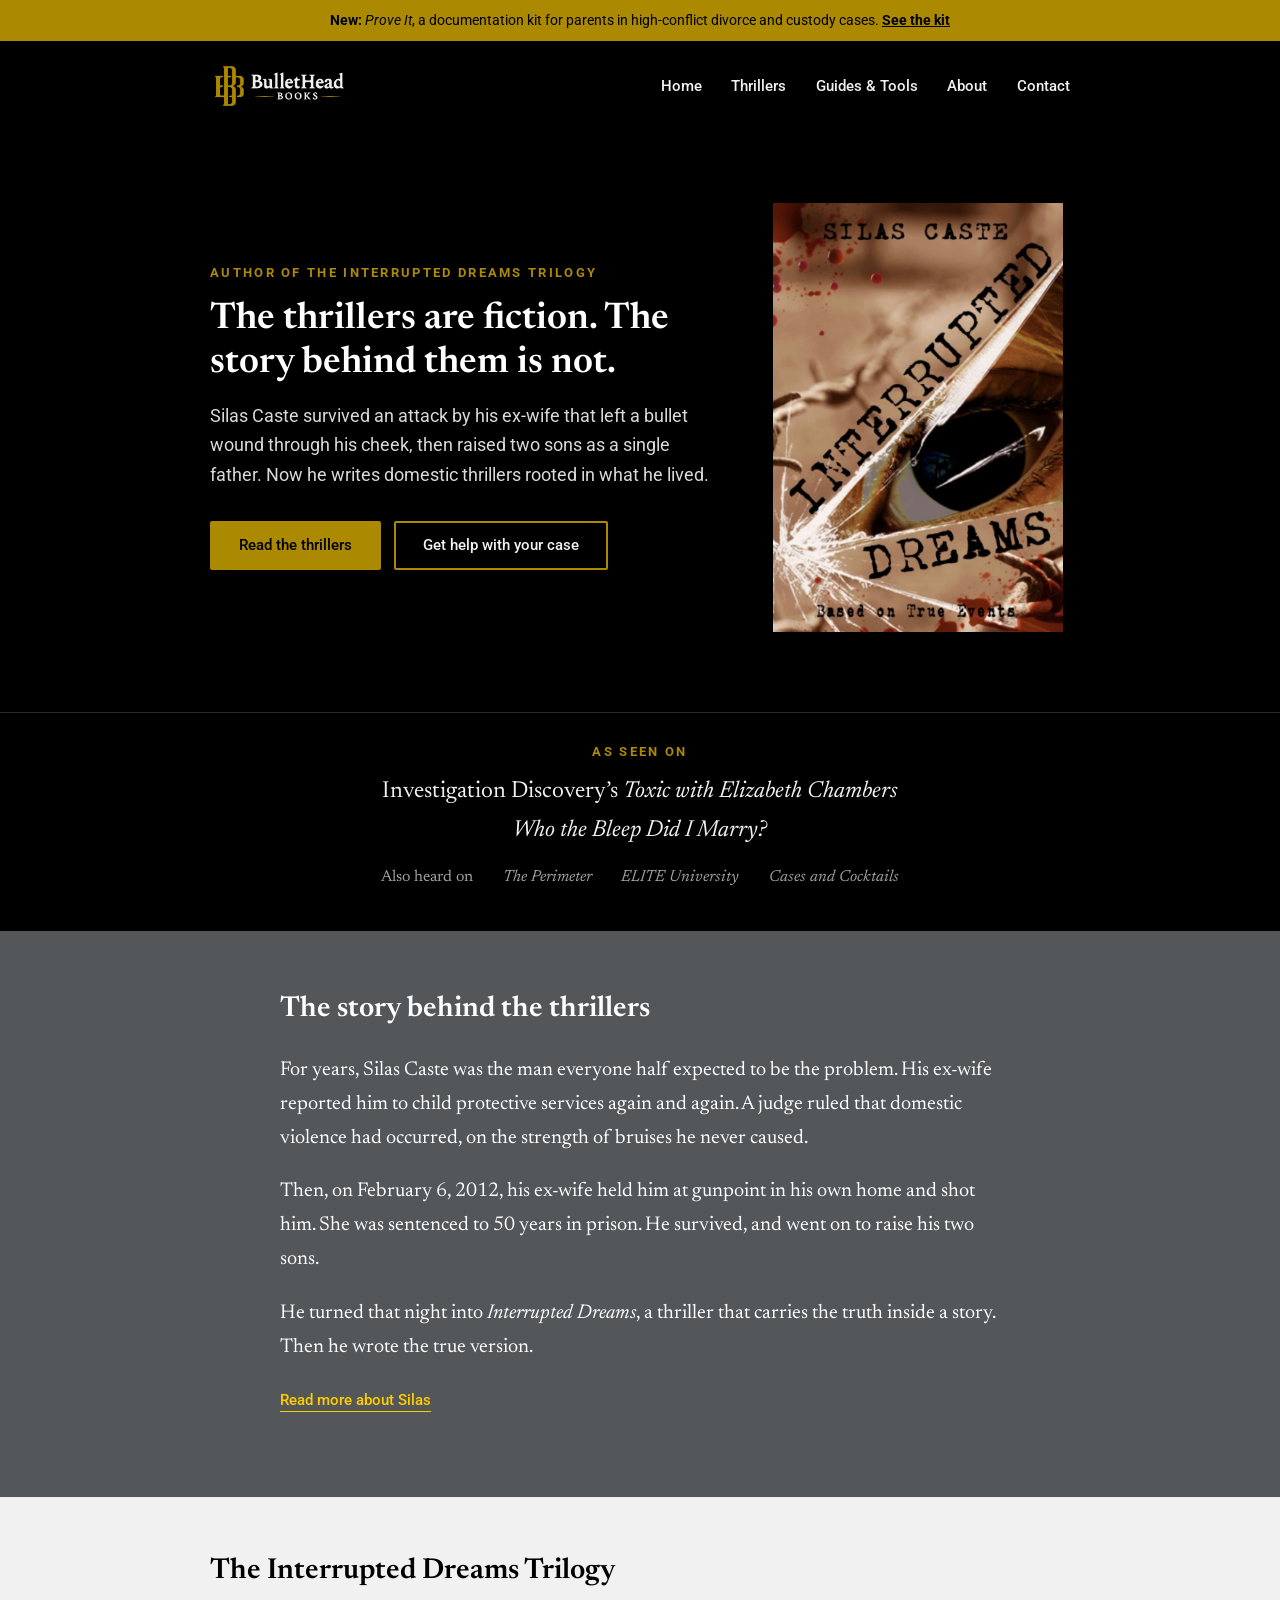
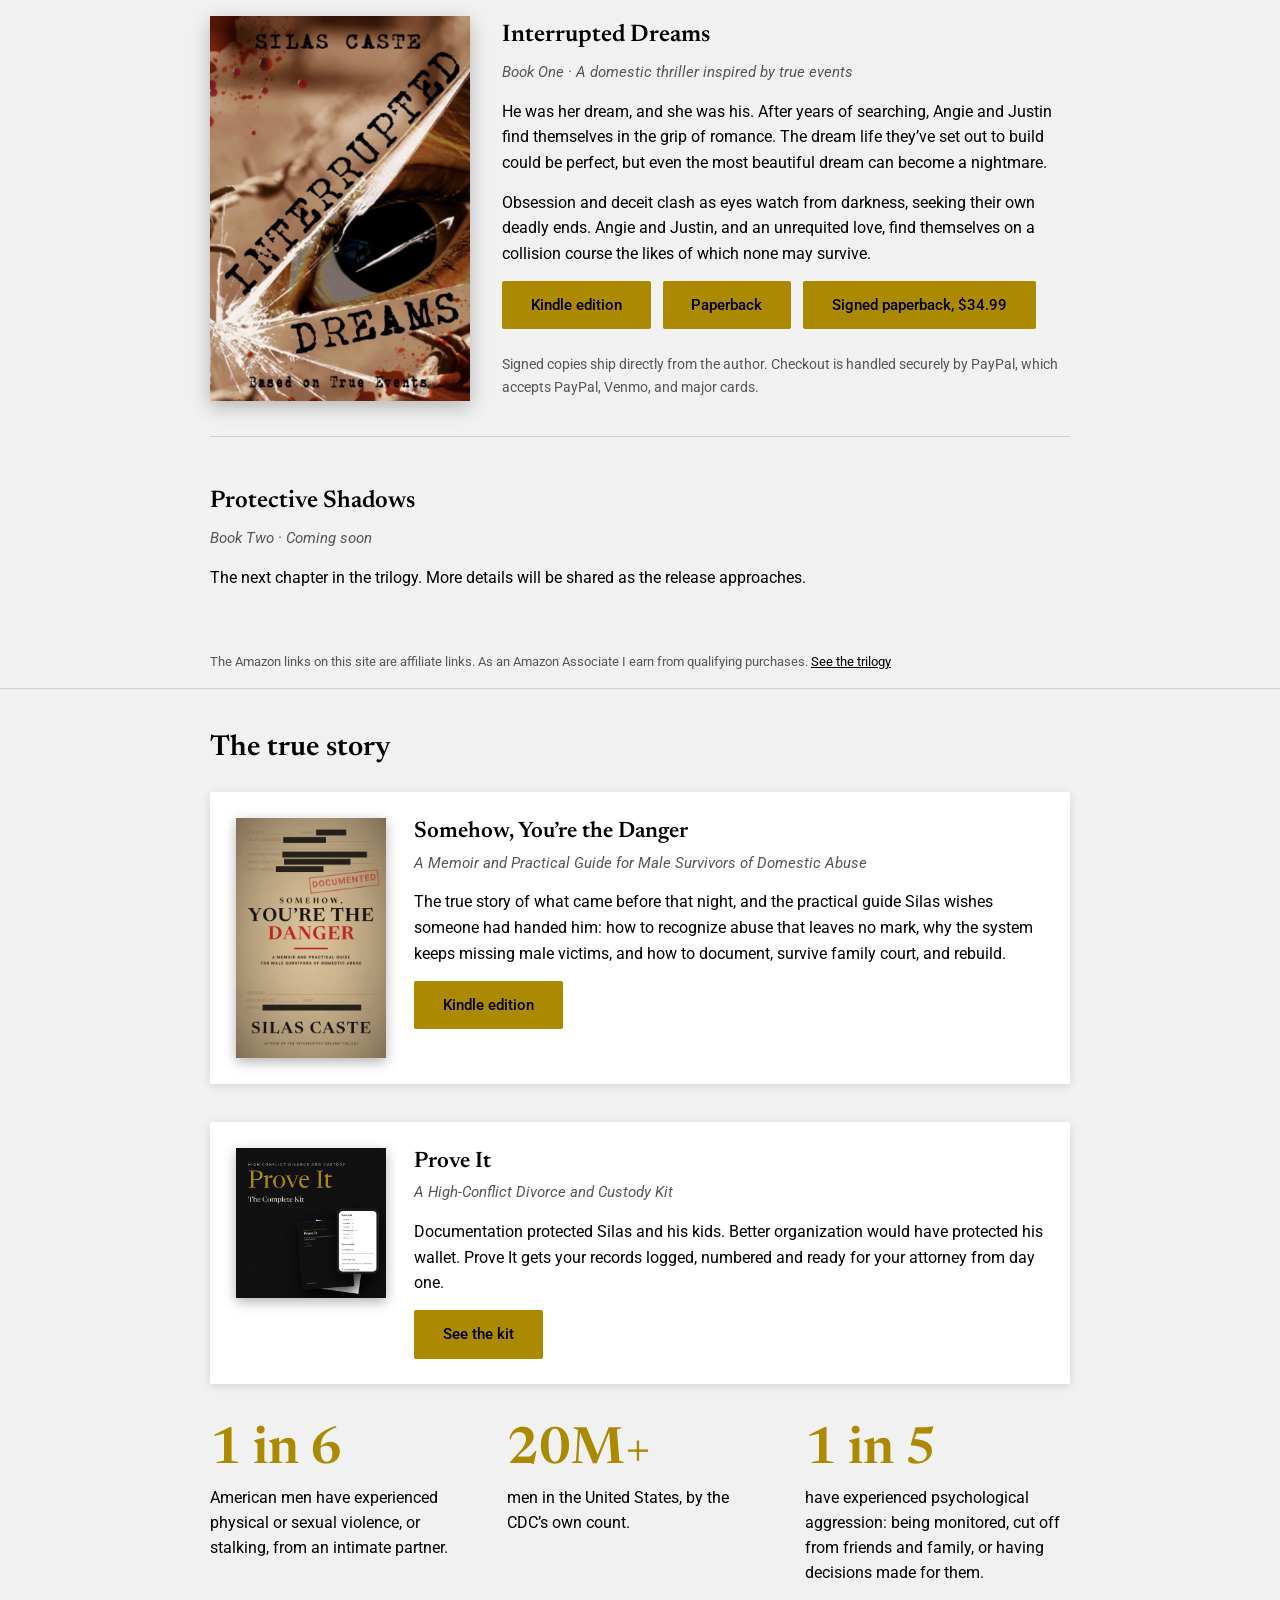
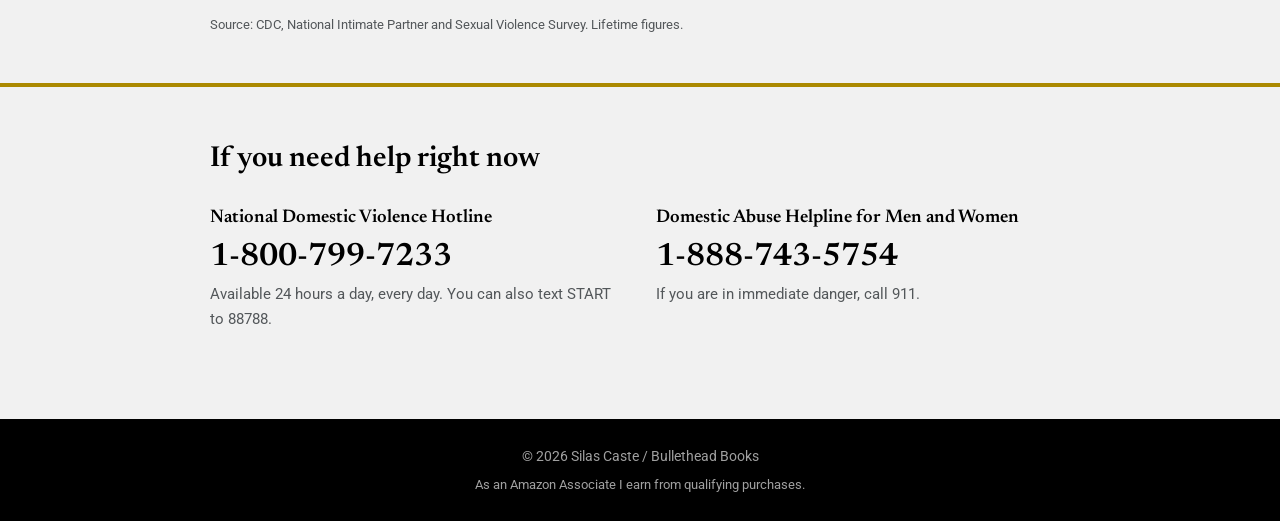
<file: index.html>
<!DOCTYPE html>
<html lang="en">
<head>
  <meta charset="UTF-8">
  <meta name="viewport" content="width=device-width, initial-scale=1.0">
  <title>Silas Caste | Domestic Thrillers Rooted in Truth</title>
  <meta name="description" content="Silas Caste writes domestic thrillers rooted in what he lived. As seen on Investigation Discovery's Toxic and Who the Bleep Did I Marry?, he is the author of Interrupted Dreams, the memoir Somehow, You're the Danger, and the Prove It custody documentation kit.">
  <meta property="og:type" content="website">
  <meta property="og:title" content="Silas Caste | The thrillers are fiction. The story behind them is not.">
  <meta property="og:description" content="Domestic thrillers rooted in what he lived. As seen on Investigation Discovery's Toxic. Author of Interrupted Dreams.">
  <meta property="og:image" content="https://bulletheadbooks.com/images/social-share-logo.jpg">
  <meta property="og:image:width" content="1200">
  <meta property="og:image:height" content="630">
  <meta property="og:image:alt" content="BulletHead Books logo between the covers of Interrupted Dreams and Somehow, You&rsquo;re the Danger.">
  <meta property="og:url" content="https://bulletheadbooks.com/">
  <meta name="twitter:card" content="summary_large_image">
  <link rel="stylesheet" href="css/style.css">
</head>
<body>
  <div class="announce">
    <p><strong>New:</strong> <em>Prove It</em>, a documentation kit for parents in high-conflict divorce and custody cases. <a href="guides.html#prove-it">See the kit</a></p>
  </div>

  <header>
     <div class="container">
       <a href="index.html" class="logo-link">
         <img src="images/logo/Main Logo/Reversed/Bullethead_MainLogo_Reversed.png"
              alt="BulletHead Books"
              class="site-logo">
       </a>
       <nav>
         <a href="index.html">Home</a>
         <a href="thrillers.html">Thrillers</a>
         <a href="guides.html">Guides &amp; Tools</a>
         <a href="about.html">About</a>
         <a href="contact.html">Contact</a>
       </nav>
     </div>
  </header>

  <main>
    <section class="hero">
      <div class="container hero-grid">
        <div class="hero-text">
          <p class="eyebrow">Author of the Interrupted Dreams trilogy</p>
          <h1>The thrillers are fiction. The story behind them is not.</h1>
          <p>Silas Caste survived an attack by his ex-wife that left a bullet wound through his cheek, then raised two sons as a single father. Now he writes domestic thrillers rooted in what he lived.</p>
          <p class="hero-buttons">
            <a href="thrillers.html" class="btn">Read the thrillers</a>
            <a href="guides.html" class="btn btn-outline">Get help with your case</a>
          </p>
        </div>
        <div class="hero-cover">
          <a href="https://www.amazon.com/dp/B09JMCQZ47/?tag=bulletheadboo-20" target="_blank" rel="noopener sponsored">
            <img src="images/covers/interrupted-dreams.jpg"
                 alt="Cover of Interrupted Dreams, a domestic thriller by Silas Caste"
                 width="300" height="444">
          </a>
        </div>
      </div>
    </section>

    <section class="featured">
      <div class="container">
        <p class="eyebrow">As seen on</p>
        <p class="featured-main">
          <span>Investigation Discovery&rsquo;s <em>Toxic with Elizabeth Chambers</em></span>
          <span><em>Who the Bleep Did I Marry?</em></span>
        </p>
        <p class="featured-list">
          <span>Also heard on</span>
          <span><em>The Perimeter</em></span>
          <span><em>ELITE University</em></span>
          <span><em>Cases and Cocktails</em></span>
        </p>
      </div>
    </section>

    <section class="story">
      <div class="container">
        <h2 class="section-title">The story behind the thrillers</h2>
        <p>For years, Silas Caste was the man everyone half expected to be the problem. His ex-wife reported him to child protective services again and again. A judge ruled that domestic violence had occurred, on the strength of bruises he never caused.</p>
        <p>Then, on February 6, 2012, his ex-wife held him at gunpoint in his own home and shot him. She was sentenced to 50 years in prison. He survived, and went on to raise his two sons.</p>
        <p>He turned that night into <em>Interrupted Dreams</em>, a thriller that carries the truth inside a story. Then he wrote the true version.</p>
        <p><a href="about.html" class="text-link">Read more about Silas</a></p>
      </div>
    </section>

    <section class="trilogy" id="trilogy">
      <div class="container">
        <h2 class="section-title">The Interrupted Dreams Trilogy</h2>

        <div class="book book-feature">
          <img src="images/covers/interrupted-dreams.jpg"
               alt="Cover of Interrupted Dreams, a domestic thriller by Silas Caste"
               class="book-cover" width="260" height="385" loading="lazy">
          <div class="book-details">
            <h3>Interrupted Dreams</h3>
            <p class="book-meta">Book One &middot; A domestic thriller inspired by true events</p>
            <p>He was her dream, and she was his. After years of searching, Angie and Justin find themselves in the grip of romance. The dream life they&rsquo;ve set out to build could be perfect, but even the most beautiful dream can become a nightmare.</p>
            <p class="book-gap">Obsession and deceit clash as eyes watch from darkness, seeking their own deadly ends. Angie and Justin, and an unrequited love, find themselves on a collision course the likes of which none may survive.</p>
            <p class="book-gap">
              <a href="https://www.amazon.com/dp/B09JMCQZ47/?tag=bulletheadboo-20" class="btn" target="_blank" rel="noopener sponsored">Kindle edition</a>
              <a href="https://www.amazon.com/dp/0578311895/?tag=bulletheadboo-20" class="btn" target="_blank" rel="noopener sponsored">Paperback</a>
              <a href="https://www.paypal.com/ncp/payment/X5BVMYWAK4C3Q" class="btn" target="_blank" rel="noopener">Signed paperback, $34.99</a>
            </p>
            <p class="book-notice">Signed copies ship directly from the author. Checkout is handled securely by PayPal, which accepts PayPal, Venmo, and major cards.</p>
          </div>
        </div>

        <div class="book book-soon">
          <h3>Protective Shadows</h3>
          <p class="book-meta">Book Two &middot; Coming soon</p>
          <p>The next chapter in the trilogy. More details will be shared as the release approaches.</p>
        </div>

        <p class="affiliate-note">The Amazon links on this site are affiliate links. As an Amazon Associate I earn from qualifying purchases. <a href="thrillers.html">See the trilogy</a></p>
      </div>
    </section>

    <section class="truestory" id="truestory">
      <div class="container">
        <h2 class="section-title">The true story</h2>
        <div class="panel">
          <img src="images/covers/somehow-youre-the-danger.jpg"
               alt="Cover of Somehow, You're the Danger: A Memoir and Practical Guide for Male Survivors of Domestic Abuse, by Silas Caste"
               class="panel-cover" width="150" height="240" loading="lazy">
          <div class="panel-body">
            <h3>Somehow, You&rsquo;re the Danger</h3>
            <p class="book-meta">A Memoir and Practical Guide for Male Survivors of Domestic Abuse</p>
            <p>The true story of what came before that night, and the practical guide Silas wishes someone had handed him: how to recognize abuse that leaves no mark, why the system keeps missing male victims, and how to document, survive family court, and rebuild.</p>
            <p class="book-gap"><a href="https://www.amazon.com/dp/B0HM1ZSCYY/?tag=bulletheadboo-20" class="btn" target="_blank" rel="noopener sponsored">Kindle edition</a></p>
          </div>
        </div>

        <div class="panel">
          <img src="images/covers/prove-it-kit.jpg"
               alt="Prove It: A High-Conflict Divorce and Custody Kit"
               class="panel-cover" width="150" height="150" loading="lazy">
          <div class="panel-body">
            <h3>Prove It</h3>
            <p class="book-meta">A High-Conflict Divorce and Custody Kit</p>
            <p>Documentation protected Silas and his kids. Better organization would have protected his wallet. Prove It gets your records logged, numbered and ready for your attorney from day one.</p>
            <p class="book-gap"><a href="guides.html#prove-it" class="btn">See the kit</a></p>
          </div>
        </div>

        <div class="stat-grid">
          <div class="stat">
            <p class="stat-number">1 in 6</p>
            <p class="stat-label">American men have experienced physical or sexual violence, or stalking, from an intimate partner.</p>
          </div>
          <div class="stat">
            <p class="stat-number">20M+</p>
            <p class="stat-label">men in the United States, by the CDC&rsquo;s own count.</p>
          </div>
          <div class="stat">
            <p class="stat-number">1 in 5</p>
            <p class="stat-label">have experienced psychological aggression: being monitored, cut off from friends and family, or having decisions made for them.</p>
          </div>
        </div>
        <p class="source">Source: CDC, National Intimate Partner and Sexual Violence Survey. Lifetime figures.</p>
      </div>
    </section>

    <section class="help" id="help">
      <div class="container">
        <h2 class="section-title">If you need help right now</h2>
        <div class="help-grid">
          <div class="help-item">
            <h3>National Domestic Violence Hotline</h3>
            <p class="help-number"><a href="tel:18007997233">1-800-799-7233</a></p>
            <p>Available 24 hours a day, every day. You can also text START to 88788.</p>
          </div>
          <div class="help-item">
            <h3>Domestic Abuse Helpline for Men and Women</h3>
            <p class="help-number"><a href="tel:18887435754">1-888-743-5754</a></p>
            <p>If you are in immediate danger, call 911.</p>
          </div>
        </div>
      </div>
    </section>
  </main>

  <footer>
    <div class="container">
      <p>&copy; 2026 Silas Caste / Bullethead Books</p>
      <p class="disclosure">As an Amazon Associate I earn from qualifying purchases.</p>
    </div>
  </footer>
</file>
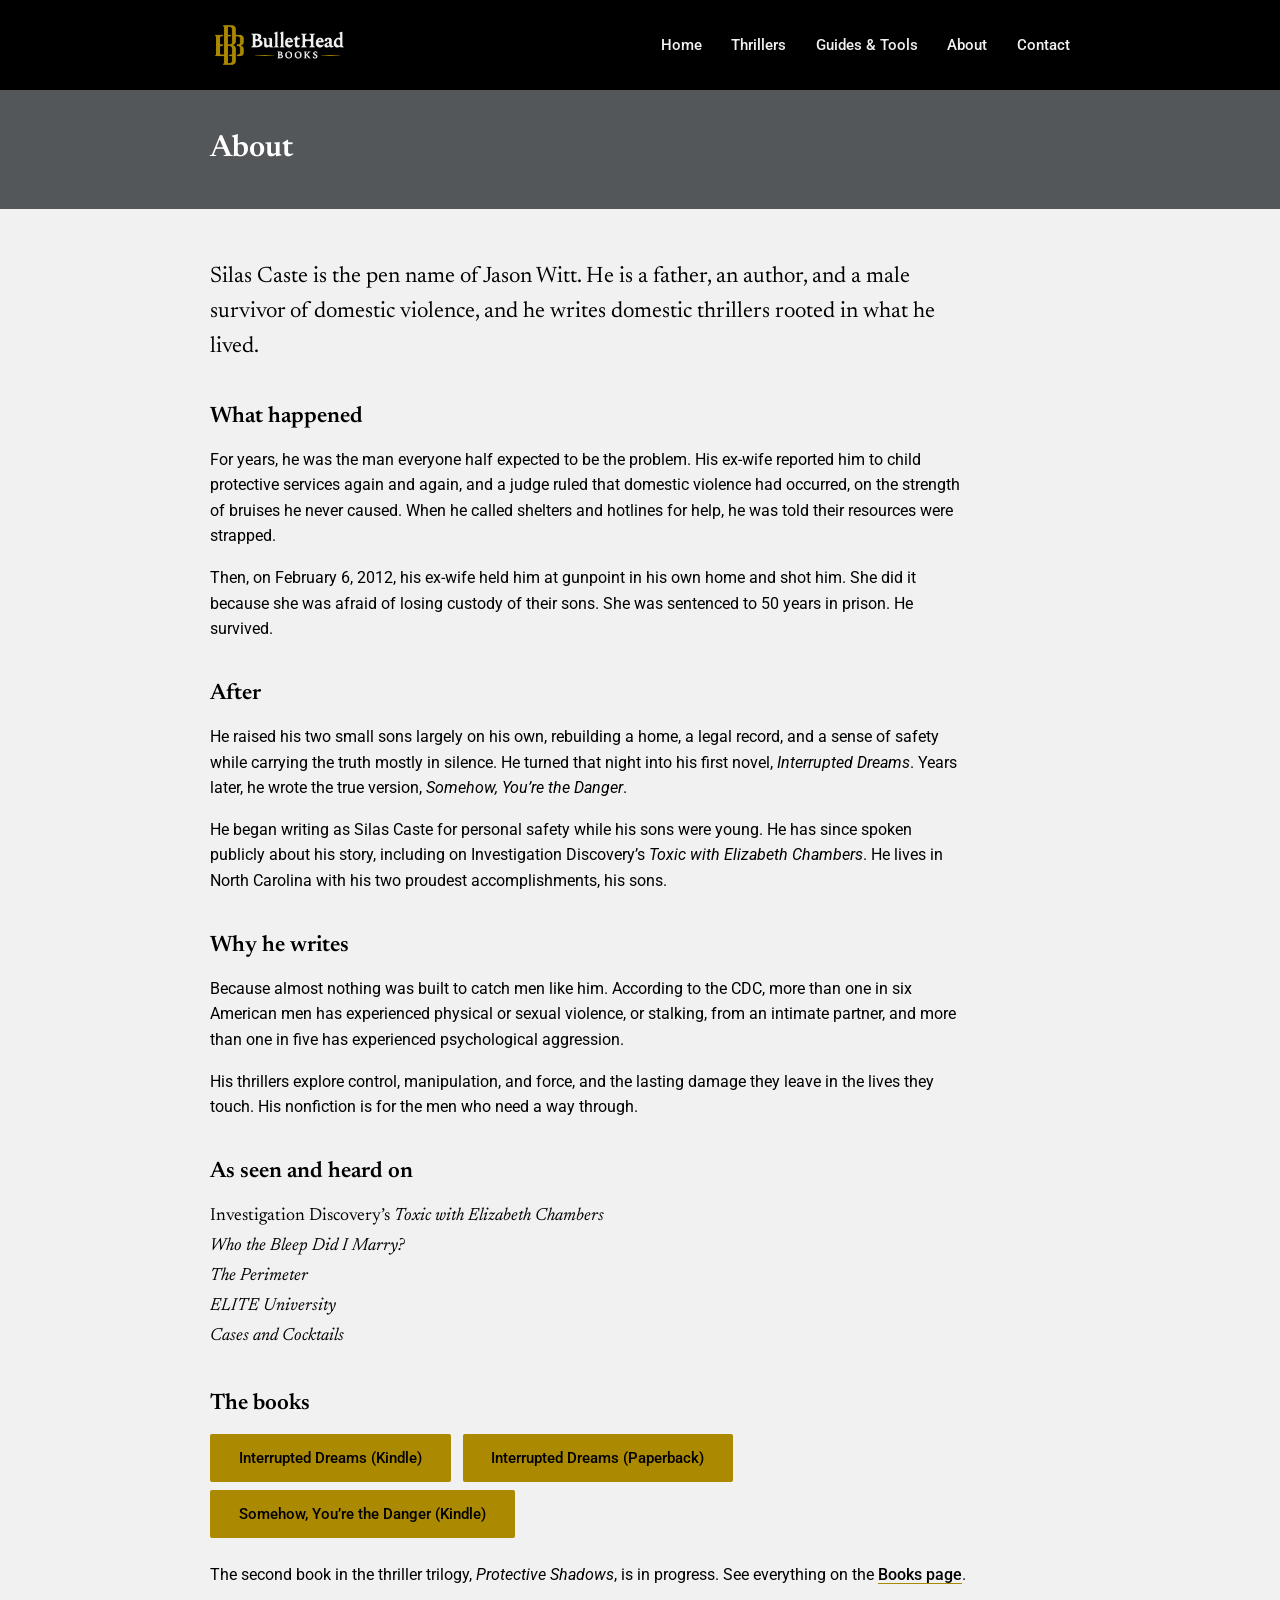
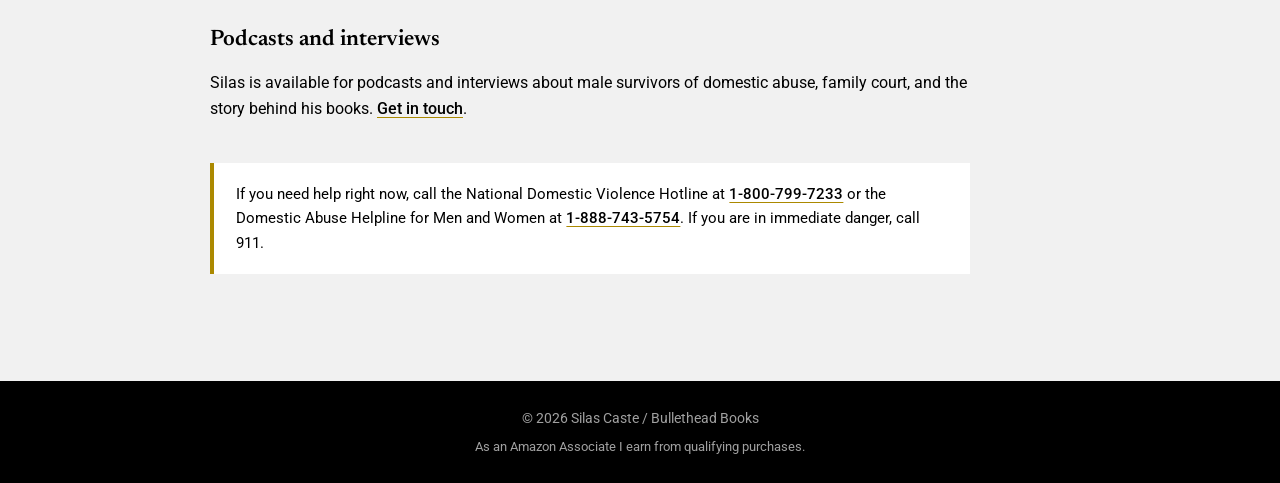
<file: about.html>
<!DOCTYPE html>
<html lang="en">
<head>
  <meta charset="UTF-8">
  <meta name="viewport" content="width=device-width, initial-scale=1.0">
  <title>About | Silas Caste</title>
  <meta name="description" content="Silas Caste is the pen name of Jason Witt, a father, author, and male survivor of domestic violence who writes domestic thrillers rooted in what he lived.">
  <link rel="stylesheet" href="css/style.css">
</head>
<body>
  <header>
     <div class="container">
       <a href="index.html" class="logo-link">
         <img src="images/logo/Main Logo/Reversed/Bullethead_MainLogo_Reversed.png"
              alt="BulletHead Books"
              class="site-logo">
       </a>
       <nav>
         <a href="index.html">Home</a>
         <a href="thrillers.html">Thrillers</a>
         <a href="guides.html">Guides &amp; Tools</a>
         <a href="about.html">About</a>
         <a href="contact.html">Contact</a>
       </nav>
     </div>
  </header>

  <main>
    <section class="page-header">
      <div class="container">
        <h2>About</h2>
      </div>
    </section>

    <section class="content about">
      <div class="container">
        <p class="about-lead">Silas Caste is the pen name of Jason Witt. He is a father, an author, and a male survivor of domestic violence, and he writes domestic thrillers rooted in what he lived.</p>

        <h3>What happened</h3>
        <p>For years, he was the man everyone half expected to be the problem. His ex-wife reported him to child protective services again and again, and a judge ruled that domestic violence had occurred, on the strength of bruises he never caused. When he called shelters and hotlines for help, he was told their resources were strapped.</p>
        <p>Then, on February 6, 2012, his ex-wife held him at gunpoint in his own home and shot him. She did it because she was afraid of losing custody of their sons. She was sentenced to 50 years in prison. He survived.</p>

        <h3>After</h3>
        <p>He raised his two small sons largely on his own, rebuilding a home, a legal record, and a sense of safety while carrying the truth mostly in silence. He turned that night into his first novel, <em>Interrupted Dreams</em>. Years later, he wrote the true version, <em>Somehow, You&rsquo;re the Danger</em>.</p>
        <p>He began writing as Silas Caste for personal safety while his sons were young. He has since spoken publicly about his story, including on Investigation Discovery&rsquo;s <em>Toxic with Elizabeth Chambers</em>. He lives in North Carolina with his two proudest accomplishments, his sons.</p>

        <h3>Why he writes</h3>
        <p>Because almost nothing was built to catch men like him. According to the CDC, more than one in six American men has experienced physical or sexual violence, or stalking, from an intimate partner, and more than one in five has experienced psychological aggression.</p>
        <p>His thrillers explore control, manipulation, and force, and the lasting damage they leave in the lives they touch. His nonfiction is for the men who need a way through.</p>

        <h3>As seen and heard on</h3>
        <ul class="credits">
          <li>Investigation Discovery&rsquo;s <em>Toxic with Elizabeth Chambers</em></li>
          <li><em>Who the Bleep Did I Marry?</em></li>
          <li><em>The Perimeter</em></li>
          <li><em>ELITE University</em></li>
          <li><em>Cases and Cocktails</em></li>
        </ul>

        <h3>The books</h3>
        <p>
          <a href="https://www.amazon.com/dp/B09JMCQZ47/?tag=bulletheadboo-20" class="btn" target="_blank" rel="noopener sponsored">Interrupted Dreams (Kindle)</a>
          <a href="https://www.amazon.com/dp/0578311895/?tag=bulletheadboo-20" class="btn" target="_blank" rel="noopener sponsored">Interrupted Dreams (Paperback)</a>
          <a href="https://www.amazon.com/dp/B0HM1ZSCYY/?tag=bulletheadboo-20" class="btn" target="_blank" rel="noopener sponsored">Somehow, You&rsquo;re the Danger (Kindle)</a>
        </p>
        <p>The second book in the thriller trilogy, <em>Protective Shadows</em>, is in progress. See everything on the <a href="books.html">Books page</a>.</p>

        <h3>Podcasts and interviews</h3>
        <p>Silas is available for podcasts and interviews about male survivors of domestic abuse, family court, and the story behind his books. <a href="contact.html">Get in touch</a>.</p>

        <div class="callout">
          <p>If you need help right now, call the National Domestic Violence Hotline at <a href="tel:18007997233">1-800-799-7233</a> or the Domestic Abuse Helpline for Men and Women at <a href="tel:18887435754">1-888-743-5754</a>. If you are in immediate danger, call 911.</p>
        </div>
      </div>
    </section>
  </main>

  <footer>
    <div class="container">
      <p>&copy; 2026 Silas Caste / Bullethead Books</p>
      <p class="disclosure">As an Amazon Associate I earn from qualifying purchases.</p>
    </div>
  </footer>
</body>
</html>
</file>
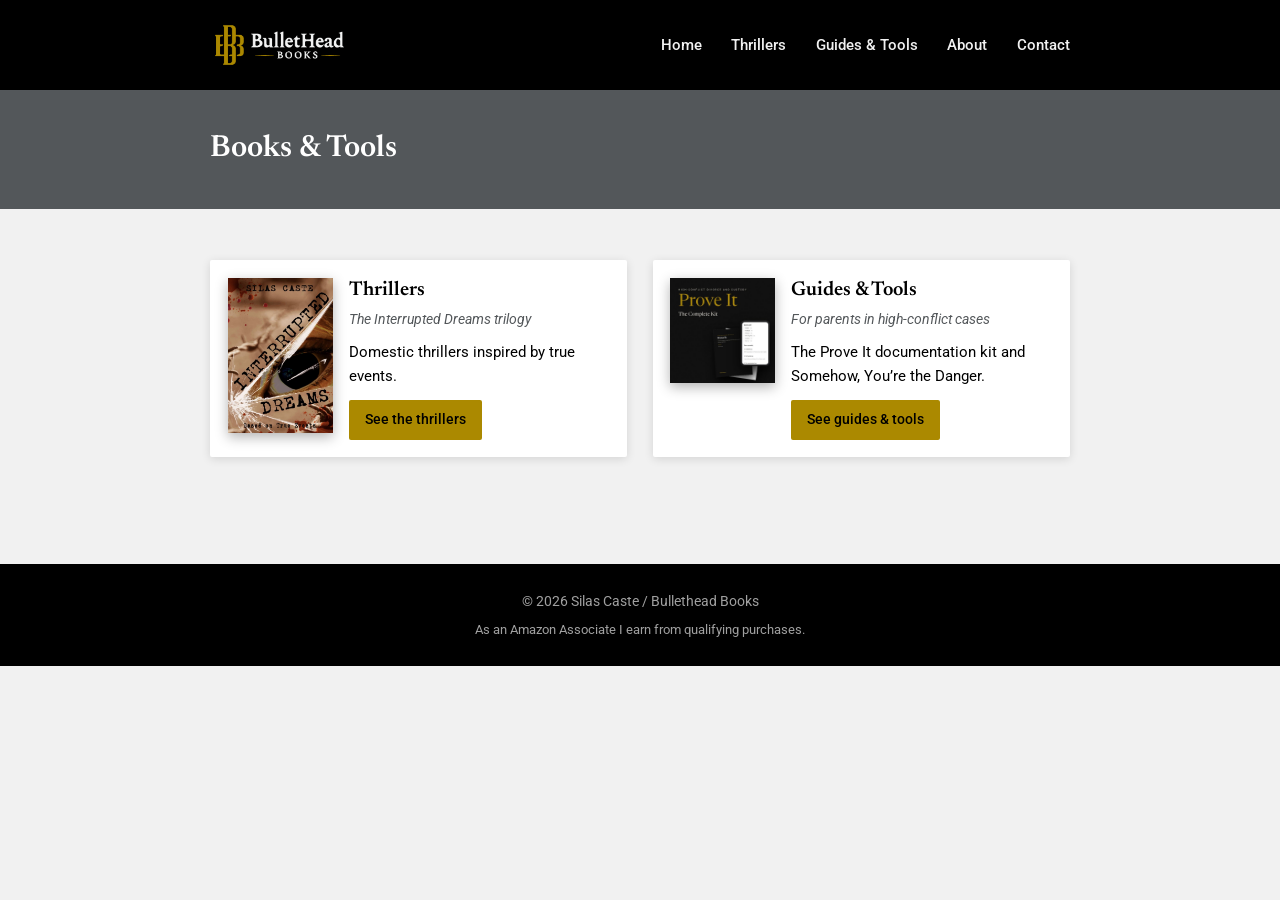
<file: books.html>
<!DOCTYPE html>
<html lang="en">
<head>
  <meta charset="UTF-8">
  <meta name="viewport" content="width=device-width, initial-scale=1.0">
  <title>Books &amp; Tools | Silas Caste</title>
  <meta name="description" content="Books by Silas Caste: Somehow, You're the Danger, a memoir and practical guide for male survivors of domestic abuse, and the thriller Interrupted Dreams.">
  <link rel="stylesheet" href="css/style.css">
</head>
<body>
  <header>
     <div class="container">
       <a href="index.html" class="logo-link">
         <img src="images/logo/Main Logo/Reversed/Bullethead_MainLogo_Reversed.png"
              alt="BulletHead Books"
              class="site-logo">
       </a>
       <nav>
         <a href="index.html">Home</a>
         <a href="thrillers.html">Thrillers</a>
         <a href="guides.html">Guides &amp; Tools</a>
         <a href="about.html">About</a>
         <a href="contact.html">Contact</a>
       </nav>
     </div>
  </header>

  <main>
    <section class="page-header">
      <div class="container">
        <h2>Books &amp; Tools</h2>
      </div>
    </section>

    <section class="books">
      <div class="container">
        <div class="book-cards">
          <div class="card">
            <img src="images/covers/interrupted-dreams.jpg" alt="Cover of Interrupted Dreams" class="card-cover" width="105" height="155" loading="lazy">
            <div class="card-body">
              <h3>Thrillers</h3>
              <p class="book-meta">The Interrupted Dreams trilogy</p>
              <p>Domestic thrillers inspired by true events.</p>
              <a href="thrillers.html" class="btn">See the thrillers</a>
            </div>
          </div>
          <div class="card">
            <img src="images/covers/prove-it-kit.jpg" alt="Prove It kit" class="card-cover" width="105" height="105" loading="lazy">
            <div class="card-body">
              <h3>Guides &amp; Tools</h3>
              <p class="book-meta">For parents in high-conflict cases</p>
              <p>The Prove It documentation kit and Somehow, You&rsquo;re the Danger.</p>
              <a href="guides.html" class="btn">See guides &amp; tools</a>
            </div>
          </div>
        </div>
      </div>
    </section>
  </main>

  <footer>
    <div class="container">
      <p>&copy; 2026 Silas Caste / Bullethead Books</p>
      <p class="disclosure">As an Amazon Associate I earn from qualifying purchases.</p>
    </div>
  </footer>
</file>
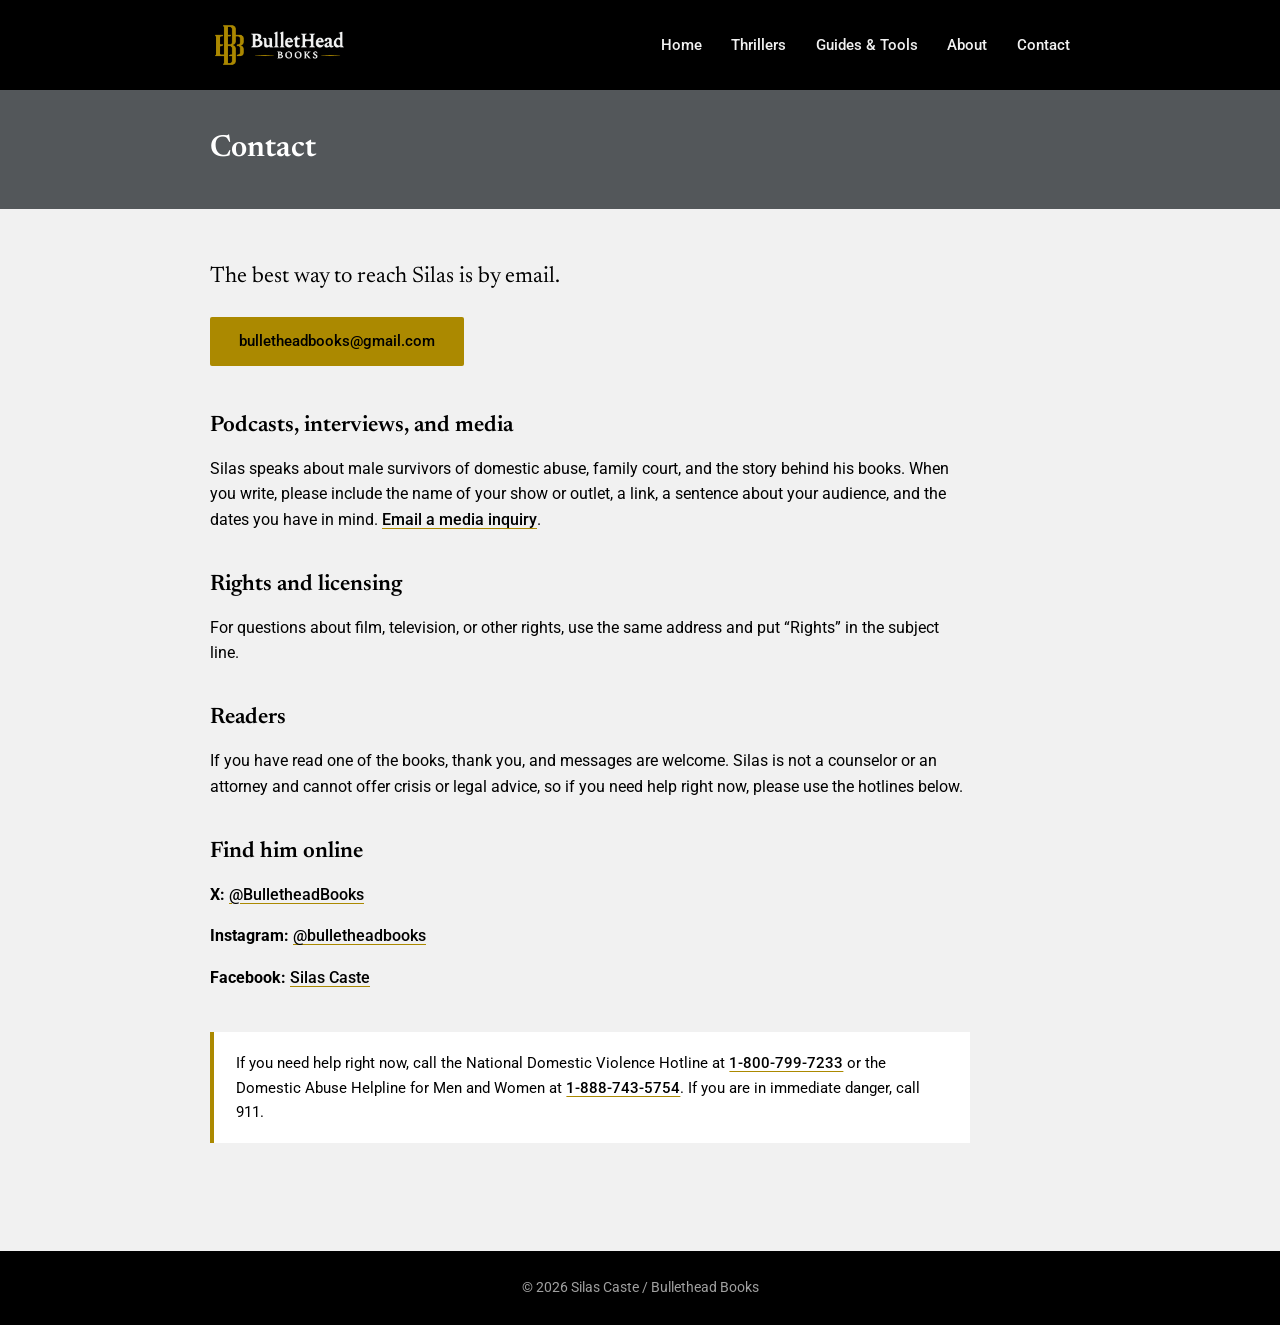
<file: contact.html>
<!DOCTYPE html>
<html lang="en">
<head>
  <meta charset="UTF-8">
  <meta name="viewport" content="width=device-width, initial-scale=1.0">
  <title>Contact | Silas Caste</title>
  <meta name="description" content="Contact Silas Caste for podcast and media inquiries, rights and licensing questions, or a note about his books.">
  <link rel="stylesheet" href="css/style.css">
</head>
<body>
  <header>
     <div class="container">
       <a href="index.html" class="logo-link">
         <img src="images/logo/Main Logo/Reversed/Bullethead_MainLogo_Reversed.png"
              alt="BulletHead Books"
              class="site-logo">
       </a>
       <nav>
         <a href="index.html">Home</a>
         <a href="thrillers.html">Thrillers</a>
         <a href="guides.html">Guides &amp; Tools</a>
         <a href="about.html">About</a>
         <a href="contact.html">Contact</a>
       </nav>
     </div>
  </header>

  <main>
    <section class="page-header">
      <div class="container">
        <h2>Contact</h2>
      </div>
    </section>

    <section class="content about">
      <div class="container">
        <p class="about-lead">The best way to reach Silas is by email.</p>
        <p><a href="mailto:bulletheadbooks@gmail.com" class="btn">bulletheadbooks@gmail.com</a></p>

        <h3>Podcasts, interviews, and media</h3>
        <p>Silas speaks about male survivors of domestic abuse, family court, and the story behind his books. When you write, please include the name of your show or outlet, a link, a sentence about your audience, and the dates you have in mind. <a href="mailto:bulletheadbooks@gmail.com?subject=Podcast%20or%20Media%20Inquiry">Email a media inquiry</a>.</p>

        <h3>Rights and licensing</h3>
        <p>For questions about film, television, or other rights, use the same address and put &ldquo;Rights&rdquo; in the subject line.</p>

        <h3>Readers</h3>
        <p>If you have read one of the books, thank you, and messages are welcome. Silas is not a counselor or an attorney and cannot offer crisis or legal advice, so if you need help right now, please use the hotlines below.</p>

        <h3>Find him online</h3>
        <p>
          <strong>X:</strong>
          <a href="https://x.com/BulletheadBooks" target="_blank" rel="noopener">@BulletheadBooks</a>
        </p>
        <p>
          <strong>Instagram:</strong>
          <a href="https://www.instagram.com/bulletheadbooks/" target="_blank" rel="noopener">@bulletheadbooks</a>
        </p>
        <p>
          <strong>Facebook:</strong>
          <a href="https://www.facebook.com/silas.caste" target="_blank" rel="noopener">Silas Caste</a>
        </p>

        <div class="callout">
          <p>If you need help right now, call the National Domestic Violence Hotline at <a href="tel:18007997233">1-800-799-7233</a> or the Domestic Abuse Helpline for Men and Women at <a href="tel:18887435754">1-888-743-5754</a>. If you are in immediate danger, call 911.</p>
        </div>
      </div>
    </section>
  </main>

  <footer>
    <div class="container">
      <p>&copy; 2026 Silas Caste / Bullethead Books</p>
    </div>
  </footer>
</body>
</html>
</file>
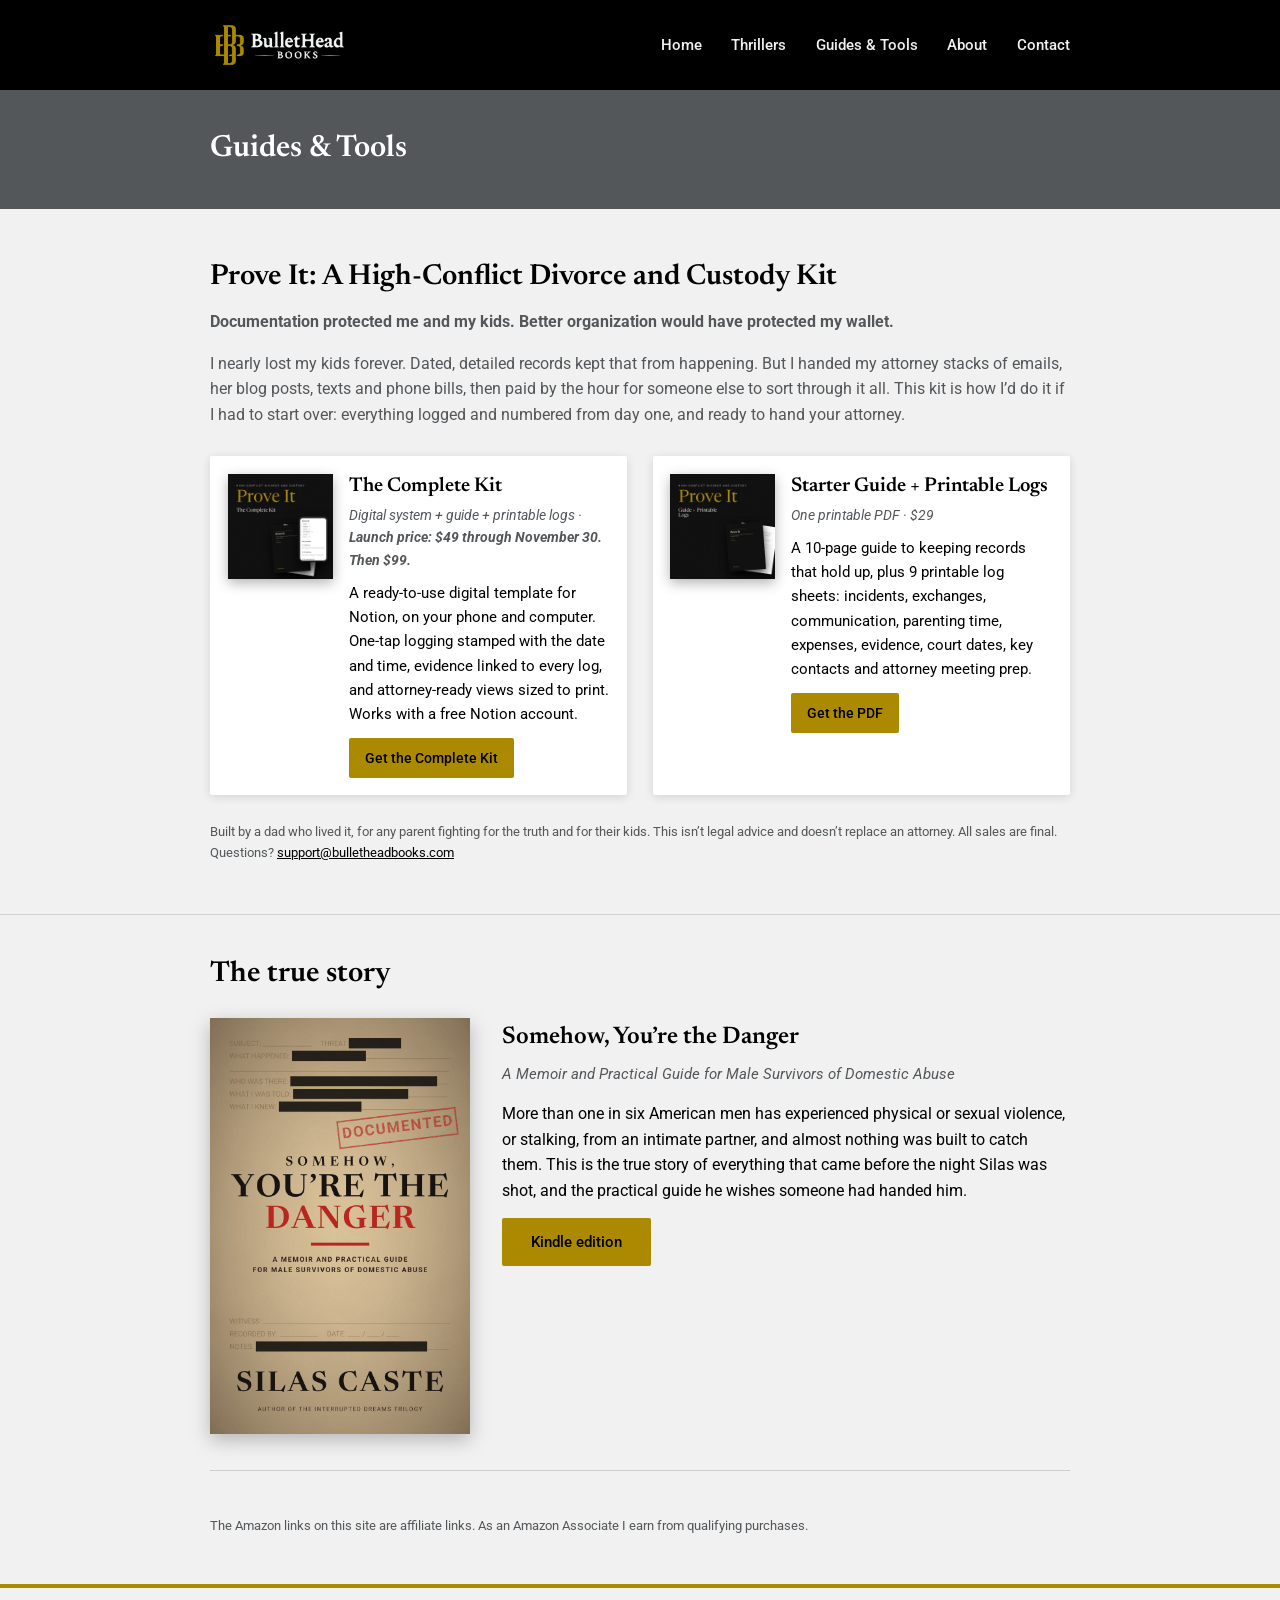
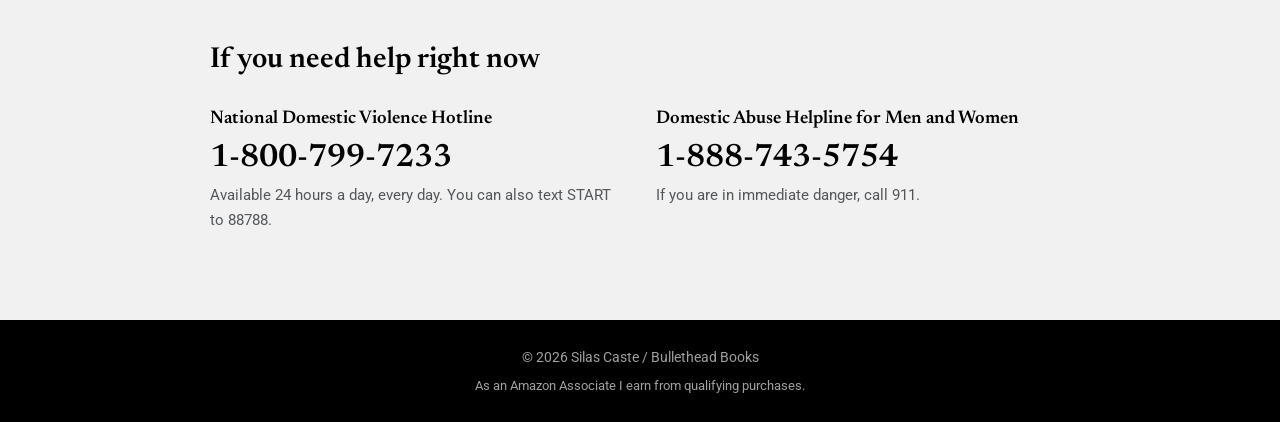
<file: guides.html>
<!DOCTYPE html>
<html lang="en">
<head>
  <meta charset="UTF-8">
  <meta name="viewport" content="width=device-width, initial-scale=1.0">
  <title>Guides &amp; Tools | Silas Caste</title>
  <meta name="description" content="Guides and tools for parents in high-conflict divorce and custody cases: Prove It, a documentation kit, and Somehow, You're the Danger, a memoir and practical guide for male survivors of domestic abuse.">
  <meta property="og:type" content="website">
  <meta property="og:title" content="Guides &amp; Tools | Silas Caste">
  <meta property="og:description" content="Prove It, a documentation kit for high-conflict divorce and custody, and Somehow, You&rsquo;re the Danger, a memoir and guide for male survivors of domestic abuse.">
  <meta property="og:image" content="https://bulletheadbooks.com/images/social-share-logo.jpg">
  <meta property="og:image:width" content="1200">
  <meta property="og:image:height" content="630">
  <meta property="og:url" content="https://bulletheadbooks.com/guides.html">
  <meta name="twitter:card" content="summary_large_image">
  <link rel="stylesheet" href="css/style.css">
</head>
<body>
  <header>
     <div class="container">
       <a href="index.html" class="logo-link">
         <img src="images/logo/Main Logo/Reversed/Bullethead_MainLogo_Reversed.png"
              alt="BulletHead Books"
              class="site-logo">
       </a>
       <nav>
         <a href="index.html">Home</a>
         <a href="thrillers.html">Thrillers</a>
         <a href="guides.html">Guides &amp; Tools</a>
         <a href="about.html">About</a>
         <a href="contact.html">Contact</a>
       </nav>
     </div>
  </header>

  <main>
    <section class="page-header">
      <div class="container">
        <h2>Guides &amp; Tools</h2>
      </div>
    </section>

    <section class="books" id="prove-it">
      <div class="container">
        <h2 class="section-title">Prove It: A High-Conflict Divorce and Custody Kit</h2>
        <p class="section-intro"><strong>Documentation protected me and my kids. Better organization would have protected my wallet.</strong></p>
        <p class="section-intro">I nearly lost my kids forever. Dated, detailed records kept that from happening. But I handed my attorney stacks of emails, her blog posts, texts and phone bills, then paid by the hour for someone else to sort through it all. This kit is how I&rsquo;d do it if I had to start over: everything logged and numbered from day one, and ready to hand your attorney.</p>

        <div class="book-cards">
          <div class="card">
            <img src="images/covers/prove-it-kit.jpg"
                 alt="Prove It: The Complete Kit, a digital record system with guide and printable logs"
                 class="card-cover" width="105" height="105" loading="lazy">
            <div class="card-body">
              <h3>The Complete Kit</h3>
              <p class="book-meta">Digital system + guide + printable logs &middot; <strong>Launch price: $49 through November 30. Then $99.</strong></p>
              <p>A ready-to-use digital template for Notion, on your phone and computer. One-tap logging stamped with the date and time, evidence linked to every log, and attorney-ready views sized to print. Works with a free Notion account.</p>
              <a href="https://bullethead6.gumroad.com/l/cyggzv" class="btn" target="_blank" rel="noopener">Get the Complete Kit</a>
            </div>
          </div>

          <div class="card">
            <img src="images/covers/prove-it-guide.jpg"
                 alt="Prove It: Starter Guide and Printable Logs, a printable PDF"
                 class="card-cover" width="105" height="105" loading="lazy">
            <div class="card-body">
              <h3>Starter Guide + Printable Logs</h3>
              <p class="book-meta">One printable PDF &middot; $29</p>
              <p>A 10-page guide to keeping records that hold up, plus 9 printable log sheets: incidents, exchanges, communication, parenting time, expenses, evidence, court dates, key contacts and attorney meeting prep.</p>
              <a href="https://bullethead6.gumroad.com/l/btbbyq" class="btn" target="_blank" rel="noopener">Get the PDF</a>
            </div>
          </div>
        </div>

        <p class="affiliate-note">Built by a dad who lived it, for any parent fighting for the truth and for their kids. This isn&rsquo;t legal advice and doesn&rsquo;t replace an attorney. All sales are final. Questions? <a href="mailto:support@bulletheadbooks.com">support@bulletheadbooks.com</a></p>
      </div>
    </section>

    <section class="truestory">
      <div class="container">
        <h2 class="section-title">The true story</h2>
        <div class="book book-feature">
          <img src="images/covers/somehow-youre-the-danger.jpg"
               alt="Cover of Somehow, You're the Danger: A Memoir and Practical Guide for Male Survivors of Domestic Abuse, by Silas Caste"
               class="book-cover" width="260" height="416" loading="lazy">
          <div class="book-details">
            <h3>Somehow, You&rsquo;re the Danger</h3>
            <p class="book-meta">A Memoir and Practical Guide for Male Survivors of Domestic Abuse</p>
            <p>More than one in six American men has experienced physical or sexual violence, or stalking, from an intimate partner, and almost nothing was built to catch them. This is the true story of everything that came before the night Silas was shot, and the practical guide he wishes someone had handed him.</p>
            <p class="book-gap">
              <a href="https://www.amazon.com/dp/B0HM1ZSCYY/?tag=bulletheadboo-20" class="btn" target="_blank" rel="noopener sponsored">Kindle edition</a>
            </p>
          </div>
        </div>
        <p class="affiliate-note">The Amazon links on this site are affiliate links. As an Amazon Associate I earn from qualifying purchases.</p>
      </div>
    </section>

    <section class="help" id="help">
      <div class="container">
        <h2 class="section-title">If you need help right now</h2>
        <div class="help-grid">
          <div class="help-item">
            <h3>National Domestic Violence Hotline</h3>
            <p class="help-number"><a href="tel:18007997233">1-800-799-7233</a></p>
            <p>Available 24 hours a day, every day. You can also text START to 88788.</p>
          </div>
          <div class="help-item">
            <h3>Domestic Abuse Helpline for Men and Women</h3>
            <p class="help-number"><a href="tel:18887435754">1-888-743-5754</a></p>
            <p>If you are in immediate danger, call 911.</p>
          </div>
        </div>
      </div>
    </section>
  </main>

  <footer>
    <div class="container">
      <p>&copy; 2026 Silas Caste / Bullethead Books</p>
      <p class="disclosure">As an Amazon Associate I earn from qualifying purchases.</p>
    </div>
  </footer>
</body>
</html>
</file>
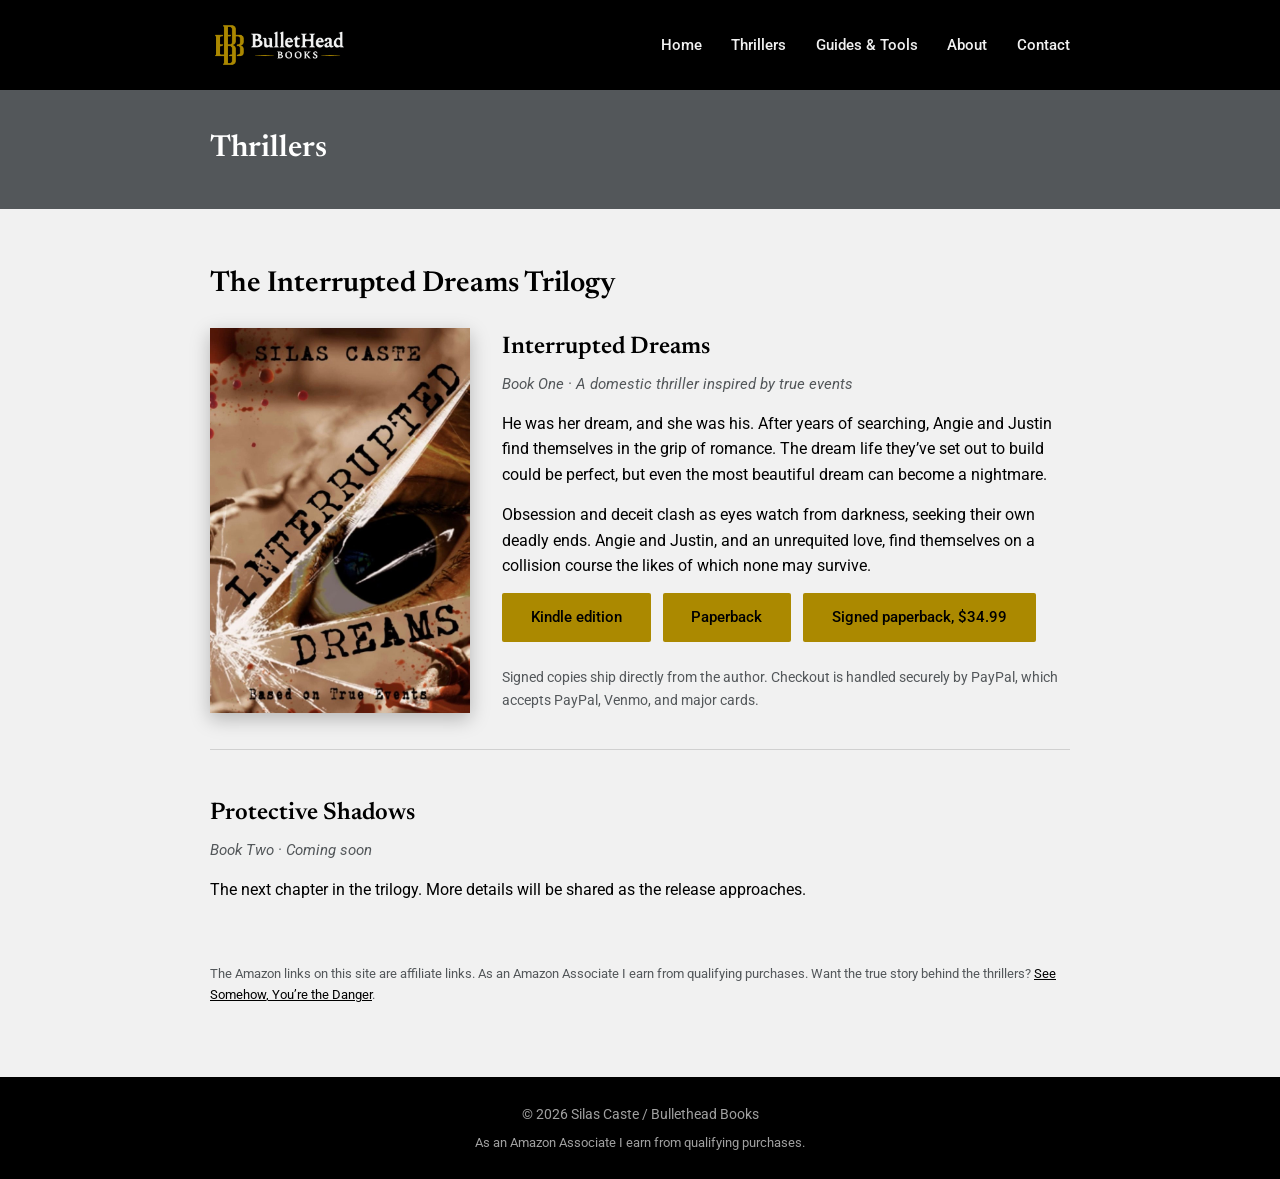
<file: thrillers.html>
<!DOCTYPE html>
<html lang="en">
<head>
  <meta charset="UTF-8">
  <meta name="viewport" content="width=device-width, initial-scale=1.0">
  <title>Thrillers | Silas Caste</title>
  <meta name="description" content="The Interrupted Dreams trilogy by Silas Caste: domestic thrillers inspired by true events.">
  <meta property="og:type" content="website">
  <meta property="og:title" content="Thrillers | Silas Caste">
  <meta property="og:description" content="The Interrupted Dreams trilogy: domestic thrillers inspired by true events.">
  <meta property="og:image" content="https://bulletheadbooks.com/images/social-share-logo.jpg">
  <meta property="og:image:width" content="1200">
  <meta property="og:image:height" content="630">
  <meta property="og:url" content="https://bulletheadbooks.com/thrillers.html">
  <meta name="twitter:card" content="summary_large_image">
  <link rel="stylesheet" href="css/style.css">
</head>
<body>
  <header>
     <div class="container">
       <a href="index.html" class="logo-link">
         <img src="images/logo/Main Logo/Reversed/Bullethead_MainLogo_Reversed.png"
              alt="BulletHead Books"
              class="site-logo">
       </a>
       <nav>
         <a href="index.html">Home</a>
         <a href="thrillers.html">Thrillers</a>
         <a href="guides.html">Guides &amp; Tools</a>
         <a href="about.html">About</a>
         <a href="contact.html">Contact</a>
       </nav>
     </div>
  </header>

  <main>
    <section class="page-header">
      <div class="container">
        <h2>Thrillers</h2>
      </div>
    </section>

    <section class="trilogy">
      <div class="container">
        <h2 class="section-title">The Interrupted Dreams Trilogy</h2>

        <div class="book book-feature">
          <img src="images/covers/interrupted-dreams.jpg"
               alt="Cover of Interrupted Dreams, a domestic thriller by Silas Caste"
               class="book-cover" width="260" height="385">
          <div class="book-details">
            <h3>Interrupted Dreams</h3>
            <p class="book-meta">Book One &middot; A domestic thriller inspired by true events</p>
            <p>He was her dream, and she was his. After years of searching, Angie and Justin find themselves in the grip of romance. The dream life they&rsquo;ve set out to build could be perfect, but even the most beautiful dream can become a nightmare.</p>
            <p class="book-gap">Obsession and deceit clash as eyes watch from darkness, seeking their own deadly ends. Angie and Justin, and an unrequited love, find themselves on a collision course the likes of which none may survive.</p>
            <p class="book-gap">
              <a href="https://www.amazon.com/dp/B09JMCQZ47/?tag=bulletheadboo-20" class="btn" target="_blank" rel="noopener sponsored">Kindle edition</a>
              <a href="https://www.amazon.com/dp/0578311895/?tag=bulletheadboo-20" class="btn" target="_blank" rel="noopener sponsored">Paperback</a>
              <a href="https://www.paypal.com/ncp/payment/X5BVMYWAK4C3Q" class="btn" target="_blank" rel="noopener">Signed paperback, $34.99</a>
            </p>
            <p class="book-notice">Signed copies ship directly from the author. Checkout is handled securely by PayPal, which accepts PayPal, Venmo, and major cards.</p>
          </div>
        </div>

        <div class="book book-soon">
          <h3>Protective Shadows</h3>
          <p class="book-meta">Book Two &middot; Coming soon</p>
          <p>The next chapter in the trilogy. More details will be shared as the release approaches.</p>
        </div>

        <p class="affiliate-note">The Amazon links on this site are affiliate links. As an Amazon Associate I earn from qualifying purchases. Want the true story behind the thrillers? <a href="guides.html">See Somehow, You&rsquo;re the Danger</a>.</p>
      </div>
    </section>
  </main>

  <footer>
    <div class="container">
      <p>&copy; 2026 Silas Caste / Bullethead Books</p>
      <p class="disclosure">As an Amazon Associate I earn from qualifying purchases.</p>
    </div>
  </footer>
</body>
</html>
</file>
<file: css/style.css>
/* Google Fonts - Brand Typography */
@import url('https://fonts.googleapis.com/css2?family=Newsreader:wght@400;600&family=Roboto:ital,wght@0,400;0,500;0,700;1,400&display=swap');

/* Basic Reset */
* {
  margin: 0;
  padding: 0;
  box-sizing: border-box;
}

body {
  font-family: 'Roboto', sans-serif;
  line-height: 1.6;
  color: #000000;
  background-color: #f1f1f1;
}

img {
  max-width: 100%;
}

a:focus-visible {
  outline: 2px solid #ab8900;
  outline-offset: 3px;
}

.container {
  max-width: 900px;
  margin: 0 auto;
  padding: 0 20px;
}

/* Announcement bar */
.announce {
  background-color: #ab8900;
  color: #000000;
  text-align: center;
  padding: 0.55rem 1rem;
  font-size: 0.9rem;
}

.announce a {
  color: #000000;
  font-weight: 700;
  text-decoration: underline;
  white-space: nowrap;
}

/* Header */
header {
  background-color: #000000;
  color: #ffffff;
  padding: 1rem 0;
}

header .container {
  display: flex;
  justify-content: space-between;
  align-items: center;
}

.logo-link {
  display: inline-block;
  line-height: 0;
}

.site-logo {
  height: 52px;
  width: auto;
  max-width: 280px;
  display: block;
}

nav a {
  color: #f1f1f1;
  text-decoration: none;
  margin-left: 1.6rem;
  font-size: 0.95rem;
  font-weight: 500;
  transition: color 0.2s ease;
}

nav a:hover {
  color: #ab8900;
}

/* Hero */
.hero {
  background-color: #000000;
  color: #ffffff;
  padding: 4.5rem 0;
  text-align: center;
}

.hero h1,
.hero h2 {
  font-family: 'Newsreader', serif;
  font-size: 2.4rem;
  font-weight: 600;
  margin-bottom: 0.9rem;
  color: #ffffff;
}

.hero p {
  font-size: 1.15rem;
  margin-bottom: 2rem;
  color: #f1f1f1;
  opacity: 0.9;
}

/* Hero with cover beside the text (home page) */
.hero-grid {
  display: grid;
  grid-template-columns: 1.25fr 0.75fr;
  gap: 3rem;
  align-items: center;
  text-align: left;
}

.hero-grid h1 {
  font-size: 2.3rem;
  line-height: 1.2;
}

.hero-grid .eyebrow {
  font-size: 0.8rem;
  margin-bottom: 0.9rem;
  color: #ab8900;
  opacity: 1;
}

.hero-grid .hero-buttons {
  margin-bottom: 0;
  opacity: 1;
}

.hero-cover {
  text-align: center;
}

.hero-cover img {
  width: 100%;
  max-width: 290px;
  height: auto;
  display: inline-block;
  box-shadow: 0 14px 36px rgba(0, 0, 0, 0.7);
}

.hero-buttons .btn {
  margin: 0 0.6rem 0.6rem 0;
}

.eyebrow {
  font-family: 'Roboto', sans-serif;
  font-weight: 700;
  font-size: 0.8rem;
  letter-spacing: 0.18em;
  text-transform: uppercase;
  color: #ab8900;
}

.btn {
  display: inline-block;
  background-color: #ab8900;
  color: #000000;
  padding: 0.75rem 1.8rem;
  text-decoration: none;
  border-radius: 2px;
  font-size: 0.95rem;
  font-weight: 500;
  transition: background-color 0.2s ease;
}

.btn:hover {
  background-color: #ffcd00;
}

.btn:focus-visible {
  outline-color: #ffcd00;
}

.btn-outline {
  background-color: transparent;
  color: #f1f1f1;
  border: 2px solid #ab8900;
  padding: calc(0.75rem - 2px) calc(1.8rem - 2px);
}

.btn-outline:hover {
  background-color: #ab8900;
  color: #000000;
}

/* Sections */
.intro,
.content,
.books {
  padding: 3.2rem 0;
}

.section-title {
  font-family: 'Newsreader', serif;
  font-size: 1.8rem;
  font-weight: 600;
  line-height: 1.25;
  margin-bottom: 1.6rem;
}

.section-intro {
  margin: -0.8rem 0 1.8rem;
  color: #53575a;
}

.page-header {
  background-color: #53575a;
  color: #ffffff;
  padding: 2.2rem 0;
}

.page-header h2 {
  font-family: 'Newsreader', serif;
  font-size: 1.9rem;
  font-weight: 600;
}

.book {
  margin-bottom: 2.8rem;
  padding-bottom: 2.2rem;
  border-bottom: 1px solid #d0d0d0;
}

.book h3 {
  font-family: 'Newsreader', serif;
  font-size: 1.5rem;
  font-weight: 600;
  margin-bottom: 0.35rem;
  color: #000000;
}

.book-meta {
  font-style: italic;
  color: #53575a;
  margin-bottom: 0.9rem;
  font-size: 0.95rem;
}

/* Featured books: cover beside text */
.book-feature {
  display: flex;
  gap: 2rem;
  align-items: flex-start;
}

.book-cover {
  flex: 0 0 auto;
  width: 260px;
  height: auto;
  display: block;
  box-shadow: 0 6px 18px rgba(0, 0, 0, 0.25);
}

.book-details {
  flex: 1 1 0;
  min-width: 0;
}

.book-feature .btn {
  margin: 0 0.5rem 0.5rem 0;
}

.book-notice {
  margin-top: 1rem;
  font-size: 0.9rem;
  color: #53575a;
}

.book-notice a {
  color: #000000;
  font-weight: 700;
  white-space: nowrap;
}

/* Home page: statistics */
.stats {
  padding: 3.6rem 0 3rem;
}

.stat-grid {
  display: grid;
  grid-template-columns: repeat(3, 1fr);
  gap: 2rem;
}

.stat-number {
  font-family: 'Newsreader', serif;
  font-size: 3.2rem;
  font-weight: 600;
  line-height: 1.1;
  color: #ab8900;
  margin-bottom: 0.4rem;
}

.stat-label {
  font-size: 0.98rem;
  color: #000000;
}

.source {
  margin-top: 1.8rem;
  font-size: 0.82rem;
  color: #53575a;
}

/* Home page: story */
.story {
  background-color: #53575a;
  color: #ffffff;
  padding: 3.8rem 0;
}

.story .container {
  max-width: 760px;
}

.story p {
  font-family: 'Newsreader', serif;
  font-size: 1.25rem;
  line-height: 1.7;
  margin-bottom: 1.2rem;
}

.story .section-title {
  color: #ffffff;
}

.story .text-link {
  font-family: 'Roboto', sans-serif;
  font-size: 0.95rem;
  font-weight: 500;
  color: #ffcd00;
  text-decoration: none;
  border-bottom: 1px solid #ffcd00;
  padding-bottom: 2px;
}

.story .text-link:hover {
  color: #ffffff;
  border-bottom-color: #ffffff;
}

/* Home page: book cards */
.showcase {
  padding: 3.6rem 0 3rem;
}

.book-cards {
  display: grid;
  grid-template-columns: 1fr 1fr;
  gap: 1.6rem;
}

.card {
  display: flex;
  gap: 1rem;
  align-items: flex-start;
  background-color: #ffffff;
  padding: 1.1rem;
  border-radius: 2px;
  box-shadow: 0 2px 10px rgba(0, 0, 0, 0.12);
}

.card-cover {
  flex: 0 0 auto;
  width: 105px;
  height: auto;
  display: block;
  box-shadow: 0 4px 12px rgba(0, 0, 0, 0.3);
}

.card-body {
  flex: 1 1 0;
  min-width: 0;
}

.card h3 {
  font-family: 'Newsreader', serif;
  font-size: 1.25rem;
  font-weight: 600;
  line-height: 1.25;
  margin-bottom: 0.3rem;
}

.card .book-meta {
  margin-bottom: 0.6rem;
  font-size: 0.88rem;
}

.card p {
  font-size: 0.95rem;
}

.card .btn {
  margin: 0.7rem 0.35rem 0 0;
  padding: 0.55rem 1rem;
  font-size: 0.88rem;
}

.affiliate-note {
  margin-top: 1.6rem;
  font-size: 0.82rem;
  color: #53575a;
}

.affiliate-note a {
  color: #000000;
}

/* Home page: media credits */
.featured {
  background-color: #000000;
  color: #f1f1f1;
  text-align: center;
  padding: 0 0 2.4rem;
  border-top: 1px solid #2a2a2a;
  padding-top: 1.8rem;
}

.featured .eyebrow {
  margin-bottom: 0.7rem;
}

.featured-main {
  font-family: 'Newsreader', serif;
  font-size: 1.45rem;
  line-height: 1.4;
}

.featured-main span {
  display: inline-block;
  margin: 0.2rem 1.4rem;
}

.featured-list {
  margin-top: 0.7rem;
  font-family: 'Newsreader', serif;
  font-size: 1rem;
  line-height: 1.5;
  color: #a0a0a0;
}

.featured-list span {
  display: inline-block;
  margin: 0.2rem 0.8rem;
}

/* Home page: trilogy */
.trilogy {
  padding: 3.6rem 0 1rem;
}

.book-gap {
  margin-top: 0.9rem;
}

.book-soon {
  border-bottom: none;
  margin-bottom: 1rem;
}

/* Home page: true story panel */
.truestory {
  padding: 2.6rem 0 3rem;
  border-top: 1px solid #d0d0d0;
}

.panel {
  display: flex;
  gap: 1.8rem;
  align-items: flex-start;
  background-color: #ffffff;
  padding: 1.6rem;
  border-radius: 2px;
  box-shadow: 0 2px 10px rgba(0, 0, 0, 0.12);
  margin-bottom: 2.4rem;
}

.panel-cover {
  flex: 0 0 auto;
  width: 150px;
  height: auto;
  display: block;
  box-shadow: 0 4px 12px rgba(0, 0, 0, 0.3);
}

.panel-body {
  flex: 1 1 0;
  min-width: 0;
}

.panel h3 {
  font-family: 'Newsreader', serif;
  font-size: 1.4rem;
  font-weight: 600;
  line-height: 1.25;
  margin-bottom: 0.3rem;
}

/* Home page: help */
.help {
  border-top: 4px solid #ab8900;
  padding: 3.4rem 0 2rem;
}

.help-grid {
  display: grid;
  grid-template-columns: 1fr 1fr;
  gap: 2rem;
}

.help-item h3 {
  font-family: 'Newsreader', serif;
  font-size: 1.15rem;
  font-weight: 600;
}

.help-number {
  font-family: 'Newsreader', serif;
  font-size: 2rem;
  font-weight: 600;
  line-height: 1.2;
  margin: 0.3rem 0 0.4rem;
}

.help-number a {
  color: #000000;
  text-decoration: none;
  white-space: nowrap;
}

.help-number a:hover {
  color: #ab8900;
}

.help-item p:last-child {
  font-size: 0.95rem;
  color: #53575a;
}

/* Content pages */
.content p {
  margin-bottom: 1rem;
}

.content p a:not(.btn) {
  color: #000000;
  font-weight: 500;
  text-decoration: underline;
  text-decoration-color: #ab8900;
  text-underline-offset: 3px;
}

/* About page */
.about .container > * {
  max-width: 760px;
}

.about .about-lead {
  font-family: 'Newsreader', serif;
  font-size: 1.4rem;
  line-height: 1.55;
  margin-bottom: 1.4rem;
}

.about h3 {
  font-family: 'Newsreader', serif;
  font-size: 1.4rem;
  font-weight: 600;
  margin: 2.2rem 0 0.7rem;
}

.credits {
  list-style: none;
  font-family: 'Newsreader', serif;
  font-size: 1.1rem;
  line-height: 1.7;
}

.about .btn {
  margin: 0 0.5rem 0.5rem 0;
}

.callout {
  margin-top: 2.6rem;
  padding: 1.2rem 1.4rem;
  background-color: #ffffff;
  border-left: 4px solid #ab8900;
  font-size: 0.95rem;
}

.callout p {
  margin-bottom: 0;
}

.callout a {
  color: #000000;
  font-weight: 700;
  white-space: nowrap;
}

/* Footer */
footer {
  background-color: #000000;
  color: #a0a0a0;
  text-align: center;
  padding: 1.6rem 0;
  font-size: 0.9rem;
  margin-top: 3.5rem;
}

.disclosure {
  margin-top: 0.4rem;
  font-size: 0.82rem;
}

/* Responsive */
@media (max-width: 800px) {
  .book-cards,
  .help-grid {
    grid-template-columns: 1fr;
  }

  .stat-grid {
    grid-template-columns: 1fr;
    gap: 1.6rem;
  }
}

@media (max-width: 700px) {
  .hero-grid {
    grid-template-columns: 1fr;
    gap: 2.4rem;
  }

  .hero-cover {
    order: 2;
  }

  .hero-grid h1 {
    font-size: 1.9rem;
  }
}

@media (max-width: 600px) {
  header .container {
    flex-direction: column;
    gap: 1rem;
  }

  nav a {
    margin: 0 0.8rem;
  }

  .site-logo {
    height: 44px;
  }

  .hero h1,
  .hero h2 {
    font-size: 1.85rem;
  }

  .hero {
    padding: 3.5rem 0;
  }

  .book-feature {
    flex-direction: column;
    align-items: center;
    gap: 1.4rem;
  }

  .book-cover {
    width: 220px;
  }

  .book-details {
    width: 100%;
  }

  .featured-main span {
    display: block;
    margin: 0.4rem 0;
  }

  .featured-list span {
    display: inline-block;
    margin: 0.2rem 0.5rem;
  }

  .panel {
    flex-direction: column;
    align-items: center;
  }

  .panel-body {
    width: 100%;
  }
}

@media (min-width: 700px) {
  .site-logo {
    height: 58px;
  }
}
</file>
